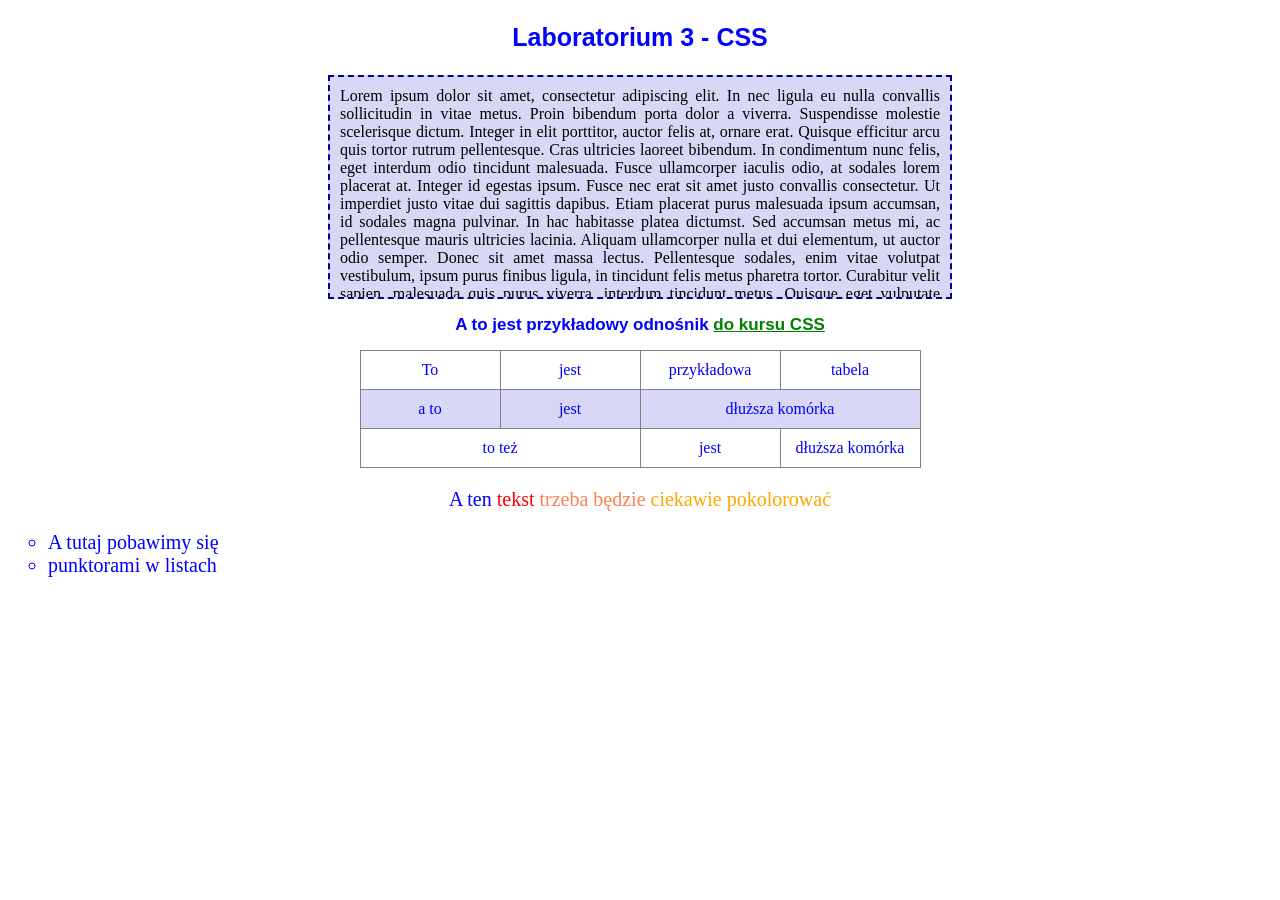
<file: lab 3/index.html>
<!DOCTYPE html>
<html lang="en">

<head>
    <meta charset="UTF-8">
    <meta name="viewport" content="width=device-width, initial-scale=1.0">
    <title>Document</title>
    <link rel="stylesheet" href="style.css">
</head>

<body>
 
        </div>
    </header>
    <main>
        <section class="first_section">
            <p class="lab">Laboratorium 3 - CSS</p>
            <div class="lorem-box">
                <div class="lorem">Lorem ipsum dolor sit amet, consectetur adipiscing elit. In nec ligula eu nulla
                    convallis sollicitudin in vitae metus. Proin bibendum porta dolor a viverra. Suspendisse molestie
                    scelerisque dictum. Integer in elit porttitor, auctor felis at, ornare erat. Quisque efficitur arcu
                    quis tortor rutrum pellentesque. Cras ultricies laoreet bibendum. In condimentum nunc felis, eget
                    interdum odio tincidunt malesuada. Fusce ullamcorper iaculis odio, at sodales lorem placerat at.
                    Integer id egestas ipsum. Fusce nec erat sit amet justo convallis consectetur. Ut imperdiet justo
                    vitae dui sagittis dapibus. Etiam placerat purus malesuada ipsum accumsan, id sodales magna
                    pulvinar. In hac habitasse platea dictumst. Sed accumsan metus mi, ac pellentesque mauris ultricies
                    lacinia. Aliquam ullamcorper nulla et dui elementum, ut auctor odio semper.

                    Donec sit amet massa lectus. Pellentesque sodales, enim vitae volutpat vestibulum, ipsum purus
                    finibus ligula, in tincidunt felis metus pharetra tortor. Curabitur velit sapien, malesuada quis
                    purus viverra, interdum tincidunt metus. Quisque eget vulputate magna. Phasellus ullamcorper tempus
                    turpis, eget ultricies nisl eleifend id. Proin cursus nulla a varius posuere. Mauris ut nulla id
                    lectus posuere feugiat vel sed augue. Ut eget feugiat erat.

                    Etiam ultrices diam elit, sit amet vestibulum diam blandit ac. Cras egestas pulvinar diam sit amet
                    suscipit. Integer at felis consequat, rutrum est a, efficitur arcu. Donec lacus libero, tincidunt
                    sed urna sit amet, posuere ultricies sapien. Sed vitae leo ullamcorper, sodales dui at, pharetra ex.
                    Vivamus lobortis nec lorem sit amet egestas. Quisque vehicula semper augue. Fusce ac accumsan risus.
                    Vestibulum ante ipsum primis in faucibus orci luctus et ultrices posuere cubilia curae;

                    Phasellus iaculis hendrerit finibus. Fusce tempor mi sed ligula ornare, nec scelerisque velit
                    lacinia. Maecenas eros magna, condimentum sed venenatis eu, ultrices in neque. Cras ornare elit nec
                    odio pulvinar facilisis. Nam vel augue ac arcu molestie ultrices. Nunc condimentum varius orci, vel
                    aliquam elit tincidunt ornare. Nullam sapien nisi, tincidunt ut neque et, rhoncus mattis est. Fusce
                    vitae lobortis est, vel consectetur orci. Fusce vestibulum eu est a mollis. Sed placerat urna ac
                    risus laoreet, ut fermentum odio euismod. Ut sodales nibh nisi, quis semper risus volutpat id.
                    Praesent finibus, ipsum id posuere ultricies, est nulla auctor nisl, quis tincidunt orci risus
                    placerat augue. Nulla condimentum sapien id nunc ornare luctus. Proin ac eros non risus fringilla
                    mattis. Pellentesque nec augue at purus vulputate feugiat. Cras et condimentum tortor.

                    Vivamus sagittis ipsum non est efficitur pharetra. Nulla felis justo, venenatis sit amet porta ac,
                    porta ac mi. Aenean consectetur, erat id blandit ornare, augue nulla luctus dolor, nec tempus nulla
                    lacus vitae dolor. Cras diam metus, euismod a pellentesque quis, iaculis non justo. Proin egestas,
                    enim id elementum efficitur, metus risus venenatis elit, sit amet ultrices ex tortor ac velit.
                    Curabitur id vehicula dolor. Mauris vestibulum a eros nec placerat. Donec gravida erat nec neque
                    rutrum dignissim. Aliquam quis rhoncus lacus. In iaculis sodales augue sed venenatis. In et pulvinar
                    lacus. Duis molestie pharetra arcu ac convallis.</div>
            </div>
        </section>
        <section class="kurs">
            <p>A to jest przykładowy odnośnik <a href="https://www.w3schools.com/css/default.asp" target="blank">do
                    kursu
                    CSS</a></p>
        </section>
        <section class="tab">

            <table>
                <tr>
                    <td>To</td>
                    <td>jest</td>
                    <td>przykładowa</td>
                    <td>tabela</td>
                </tr>
                <tr class="blu">
                    <td>a to</td>
                    <td>jest</td>
                    <td colspan="2">dłuższa komórka</td>
                </tr>
                <tr>
                    <td colspan="2">to też</td>
                    <td>jest</td>
                    <td>dłuższa komórka</td>
                </tr>
            </table>
        </section>

        <p class="ten">A ten <span class="tekst">tekst</span> <span class="trzeba">trzeba będzie</span> <span
                class="cie">ciekawie pokolorować</span></p>
        <ul class="uli">
            <li>A tutaj pobawimy się</li>
            <li>punktorami w listach</li>
        </ul>
    </main>
</body>

</html>
</file>
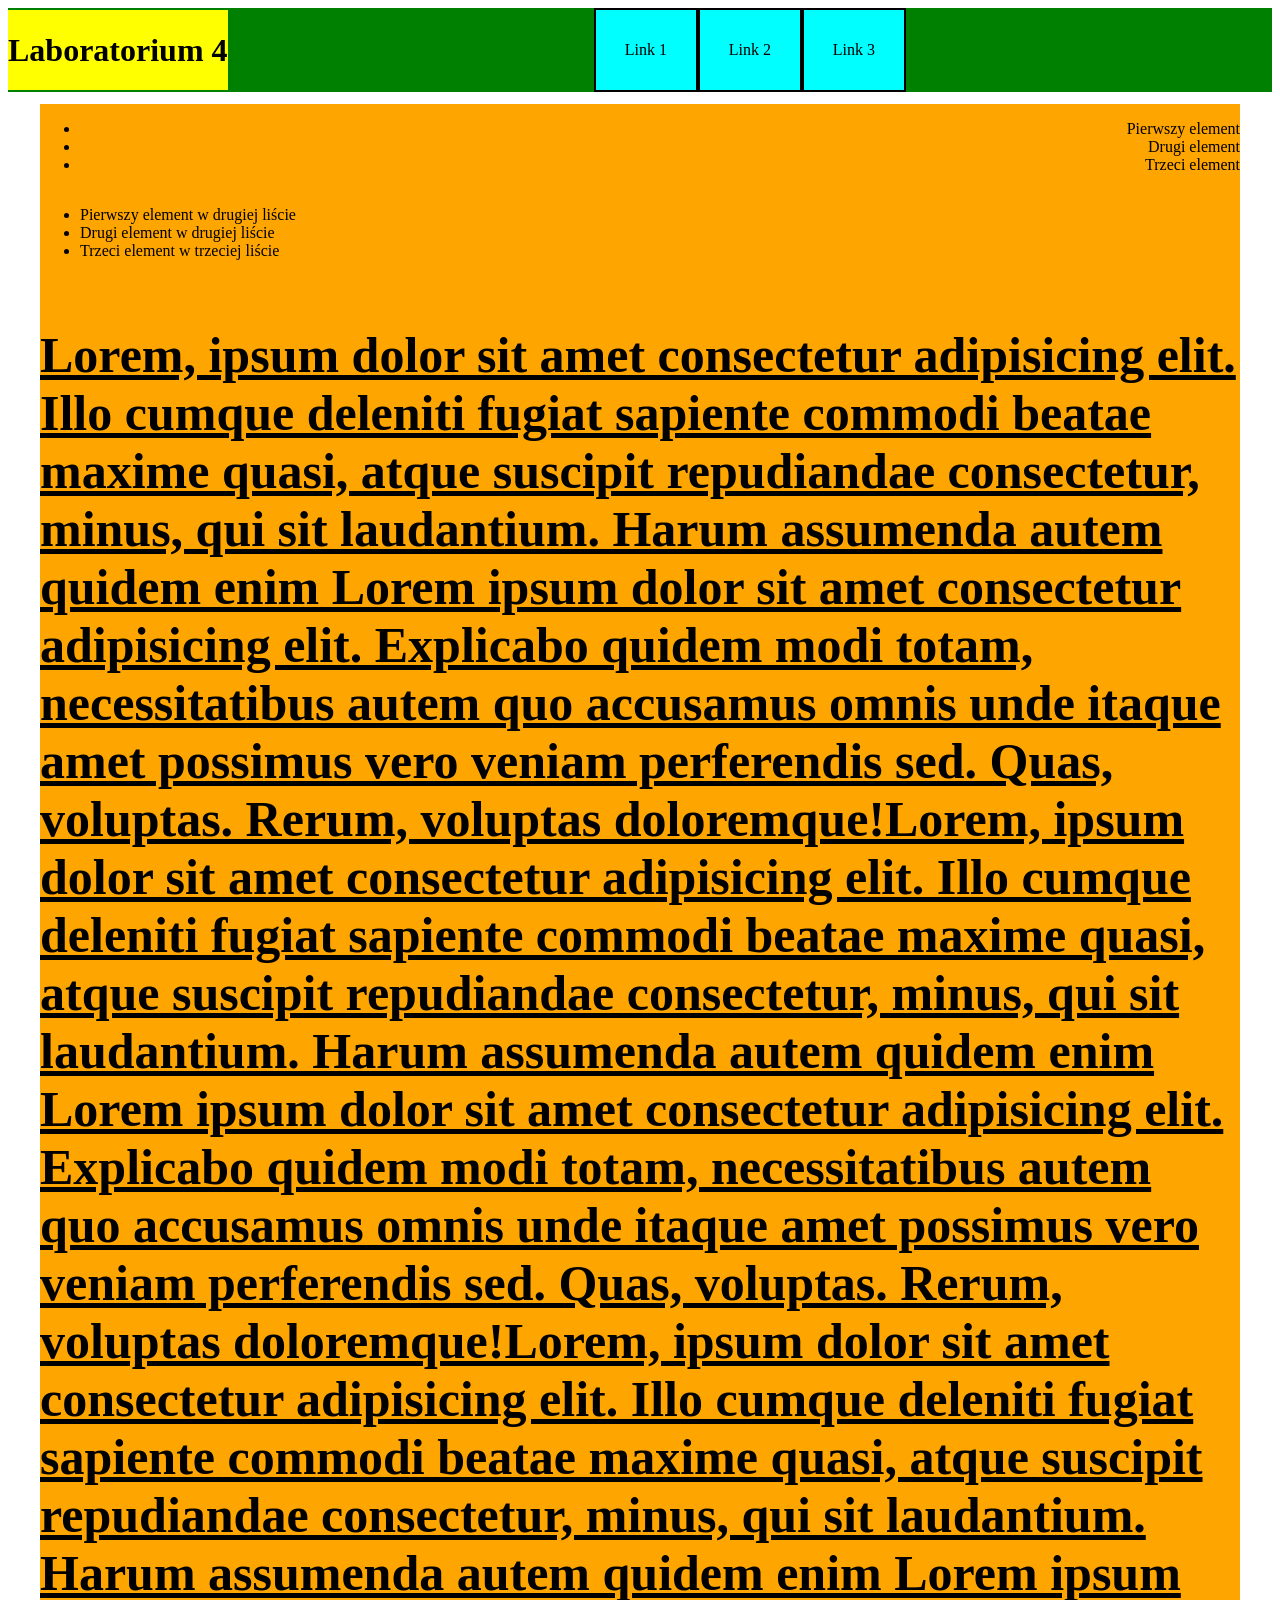
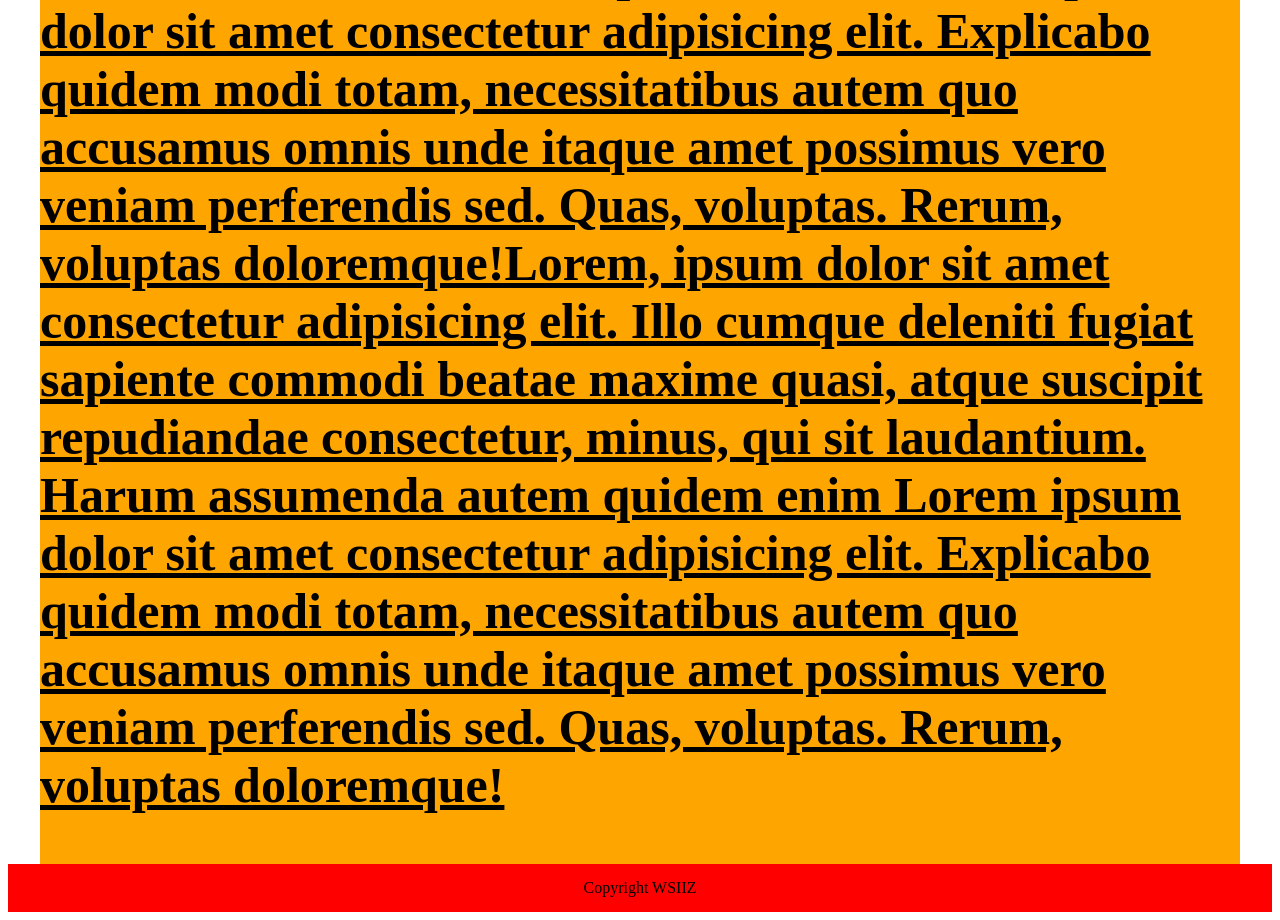
<file: lab 4/index.html>
<!DOCTYPE html>
<html lang="en">

<head>
    <meta charset="UTF-8">
    <meta name="viewport" content="width=device-width, initial-scale=1.0">
    <title>Document</title>
    <link rel="stylesheet" href="style.css">
</head>

<body>
    <main class="">
        <div class="global_container">
            <header class="top-bar">

                <div class="logo_div">
                    <h1>Laboratorium 4</h1>
                </div>
                <div class="nav_container">
                    <div class="nav_item">Link 1</div>
                    <div class="nav_item">Link 2</div>
                    <div class="nav_item">Link 3</div>
                </div>

            </header>
            <div class="container">
                <div class="content_container">

                    <ul class="first_list">
                        <li>Pierwszy element</li>
                        <li>Drugi element</li>
                        <li>Trzeci element</li>
                    </ul>
                    <ul class="second_list">
                        <li>Pierwszy element w drugiej liście</li>
                        <li>Drugi element w drugiej liście</li>
                        <li>Trzeci element w trzeciej liście</li>
                    </ul>
                    <p>Lorem, ipsum dolor sit amet consectetur adipisicing elit. Illo cumque deleniti fugiat sapiente
                        commodi beatae maxime quasi, atque suscipit repudiandae consectetur, minus, qui sit laudantium.
                        Harum assumenda autem quidem enim Lorem ipsum dolor sit amet consectetur adipisicing elit.
                        Explicabo quidem modi totam, necessitatibus autem quo accusamus omnis unde itaque amet possimus
                        vero veniam perferendis sed. Quas, voluptas. Rerum, voluptas doloremque!Lorem, ipsum dolor sit
                        amet consectetur adipisicing elit. Illo cumque deleniti fugiat sapiente
                        commodi beatae maxime quasi, atque suscipit repudiandae consectetur, minus, qui sit laudantium.
                        Harum assumenda autem quidem enim Lorem ipsum dolor sit amet consectetur adipisicing elit.
                        Explicabo quidem modi totam, necessitatibus autem quo accusamus omnis unde itaque amet possimus
                        vero veniam perferendis sed. Quas, voluptas. Rerum, voluptas doloremque!Lorem, ipsum dolor sit
                        amet consectetur adipisicing elit. Illo cumque deleniti fugiat sapiente
                        commodi beatae maxime quasi, atque suscipit repudiandae consectetur, minus, qui sit laudantium.
                        Harum assumenda autem quidem enim Lorem ipsum dolor sit amet consectetur adipisicing elit.
                        Explicabo quidem modi totam, necessitatibus autem quo accusamus omnis unde itaque amet possimus
                        vero veniam perferendis sed. Quas, voluptas. Rerum, voluptas doloremque!Lorem, ipsum dolor sit
                        amet consectetur adipisicing elit. Illo cumque deleniti fugiat sapiente
                        commodi beatae maxime quasi, atque suscipit repudiandae consectetur, minus, qui sit laudantium.
                        Harum assumenda autem quidem enim Lorem ipsum dolor sit amet consectetur adipisicing elit.
                        Explicabo quidem modi totam, necessitatibus autem quo accusamus omnis unde itaque amet possimus
                        vero veniam perferendis sed. Quas, voluptas. Rerum, voluptas doloremque!</p>
                </div>
            </div>
            <div class="footer">Copyright WSIIZ</div>
        </div>
    </main>
</body>

</html>
</file>
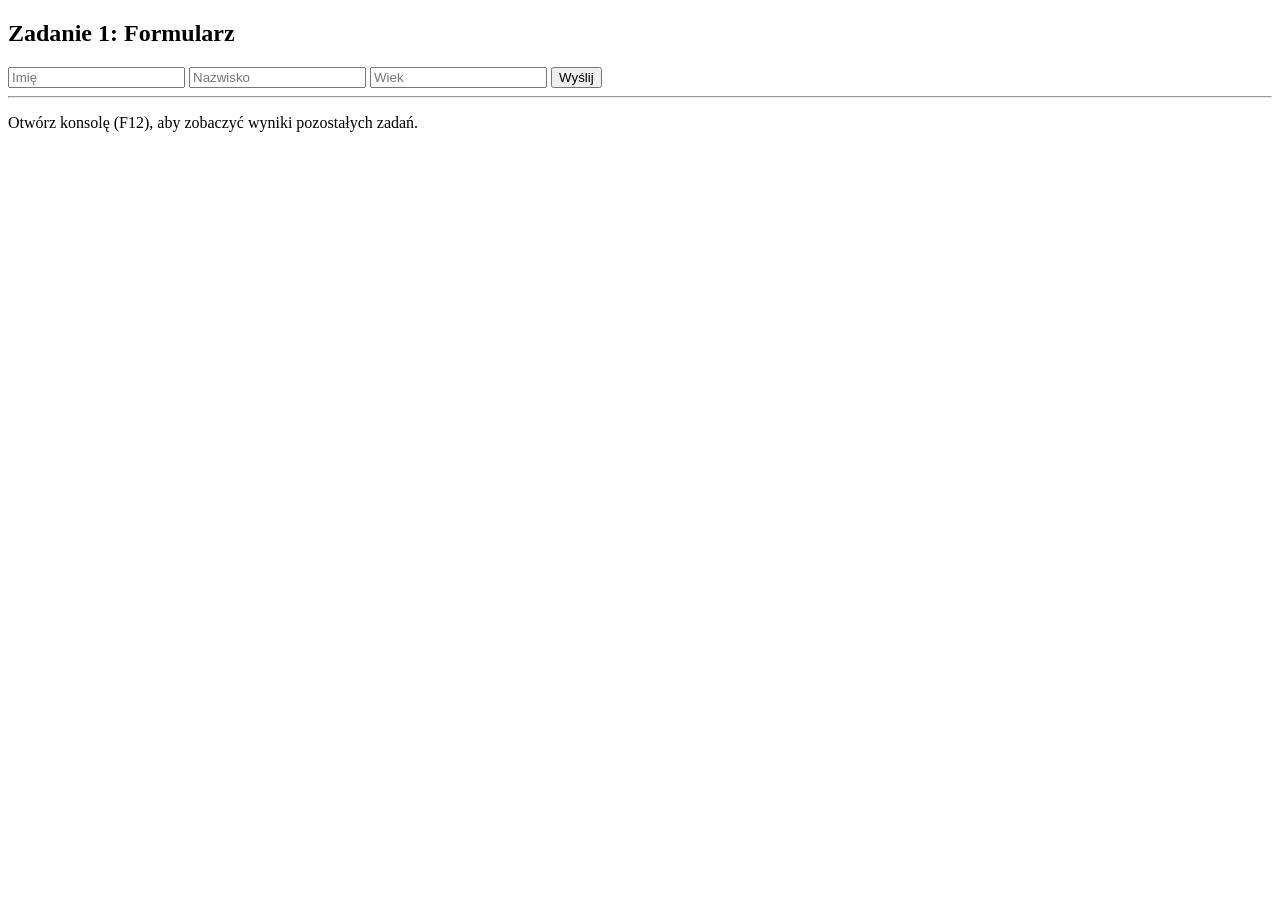
<file: Lab 8, Pavlo Yalovyi/index.html>
<!DOCTYPE html>
<html lang="pl">
<head>
    <meta charset="UTF-8">
    <title>Podstawy JS</title>
</head>
<body>

    <h2>Zadanie 1: Formularz</h2>
    <form id="formularzUzytkownika">
        <input type="text" id="imie" placeholder="Imię" required>
        <input type="text" id="nazwisko" placeholder="Nazwisko" required>
        <input type="number" id="wiek" placeholder="Wiek" required>
        <button type="submit">Wyślij</button>
    </form>

    <hr>
    <p>Otwórz konsolę (F12), aby zobaczyć wyniki pozostałych zadań.</p>

    <script src="script.js"></script>
</body>
</html>
</file>
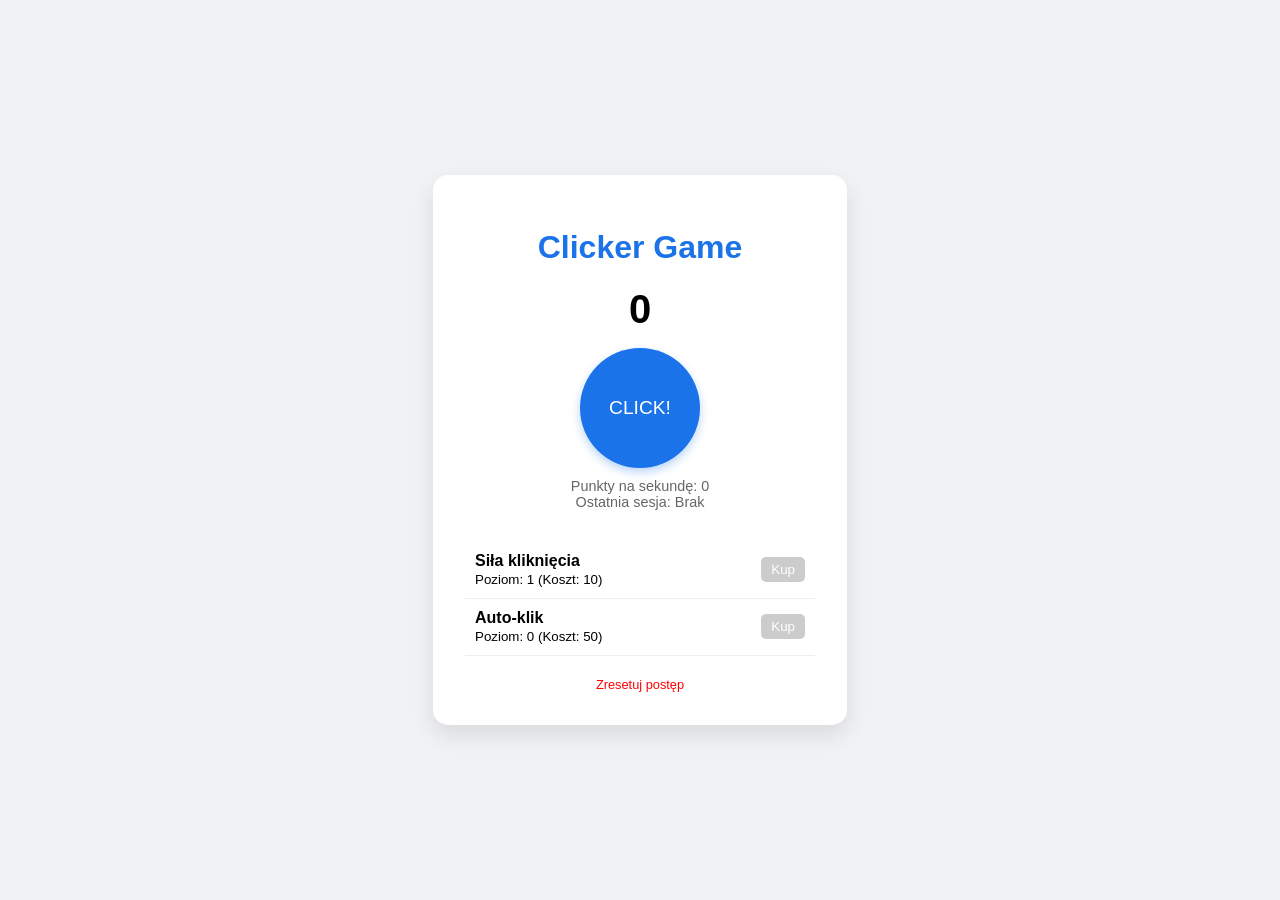
<file: Lab 9/index.html>
<!DOCTYPE html>
<html lang="pl">
<head>
    <meta charset="UTF-8">
    <meta name="viewport" content="width=device-width, initial-scale=1.0">
    <title>JavaScript Clicker</title>
    <style>
        body {
            font-family: 'Segoe UI', Tahoma, Geneva, Verdana, sans-serif;
            background-color: #f0f2f5;
            display: flex;
            justify-content: center;
            align-items: center;
            height: 100vh;
            margin: 0;
        }
        .game-container {
            background: white;
            padding: 2rem;
            border-radius: 15px;
            box-shadow: 0 10px 25px rgba(0,0,0,0.1);
            text-align: center;
            width: 350px;
        }
        h1 { color: #1a73e8; }
        .score-display {
            font-size: 2.5rem;
            font-weight: bold;
            margin: 1rem 0;
        }
        .click-btn {
            background-color: #1a73e8;
            color: white;
            border: none;
            padding: 1.5rem;
            border-radius: 50%;
            width: 120px;
            height: 120px;
            font-size: 1.2rem;
            cursor: pointer;
            transition: transform 0.1s, background-color 0.2s;
            box-shadow: 0 4px 10px rgba(26, 115, 232, 0.3);
        }
        .click-btn:active { transform: scale(0.95); }
        .click-btn:hover { background-color: #1557b0; }

        .upgrades {
            margin-top: 2rem;
            text-align: left;
        }
        .upgrade-item {
            display: flex;
            justify-content: space-between;
            align-items: center;
            padding: 10px;
            border-bottom: 1px solid #eee;
        }
        button.buy-btn {
            background: #34a853;
            color: white;
            border: none;
            padding: 5px 10px;
            border-radius: 5px;
            cursor: pointer;
        }
        button.buy-btn:disabled {
            background: #ccc;
            cursor: not-allowed;
        }
        .stats {
            font-size: 0.9rem;
            color: #666;
            margin-top: 10px;
        }
    </style>
</head>
<body>

<div class="game-container">
    <h1>Clicker Game</h1>
    <div class="score-display" id="score">0</div>
    <button class="click-btn" id="clicker">CLICK!</button>
    
    <div class="stats">
        Punkty na sekundę: <span id="pps">0</span><br>
        Ostatnia sesja: <span id="last-seen">Brak</span>
    </div>

    <div class="upgrades">
        <div class="upgrade-item">
            <div>
                <strong>Siła kliknięcia</strong><br>
                <small>Poziom: <span id="click-lvl">1</span> (Koszt: <span id="click-cost">10</span>)</small>
            </div>
            <button class="buy-btn" id="buy-click">Kup</button>
        </div>

        <div class="upgrade-item">
            <div>
                <strong>Auto-klik</strong><br>
                <small>Poziom: <span id="auto-lvl">0</span> (Koszt: <span id="auto-cost">50</span>)</small>
            </div>
            <button class="buy-btn" id="buy-auto">Kup</button>
        </div>
    </div>
    
    <button onclick="resetGame()" style="margin-top: 20px; background: none; border: none; color: red; cursor: pointer; font-size: 0.8rem;">Zresetuj postęp</button>
</div>

<script>
    
    let gameState = {
        points: 0,
        clickPower: 1,
        autoClickLevel: 0,
        clickUpgradeCost: 10,
        autoUpgradeCost: 50,
        lastTimestamp: Date.now()
    };

    
    const scoreEl = document.getElementById('score');
    const clickLvlEl = document.getElementById('click-lvl');
    const clickCostEl = document.getElementById('click-cost');
    const autoLvlEl = document.getElementById('auto-lvl');
    const autoCostEl = document.getElementById('auto-cost');
    const ppsEl = document.getElementById('pps');

    
    function saveGame() {
        gameState.lastTimestamp = Date.now();
        localStorage.setItem('clickerSave', JSON.stringify(gameState));
    }

    
    function loadGame() {
        const savedData = localStorage.getItem('clickerSave');
        if (savedData) {
            const loadedState = JSON.parse(savedData);
            
            
            const now = Date.now();
            const diffSeconds = Math.floor((now - loadedState.lastTimestamp) / 1000);
            
            if (diffSeconds > 0 && loadedState.autoClickLevel > 0) {
                const offlinePoints = diffSeconds * loadedState.autoClickLevel;
                loadedState.points += offlinePoints;
                alert(`Witaj z powrotem! Zarobiłeś ${offlinePoints} punktów podczas Twojej nieobecności (${diffSeconds}s).`);
            }

            gameState = loadedState;
            updateUI();
        }
    }

   
    function updateUI() {
        scoreEl.innerText = Math.floor(gameState.points);
        clickLvlEl.innerText = gameState.clickPower;
        clickCostEl.innerText = gameState.clickUpgradeCost;
        autoLvlEl.innerText = gameState.autoClickLevel;
        autoCostEl.innerText = gameState.autoUpgradeCost;
        ppsEl.innerText = gameState.autoClickLevel;

      
        document.getElementById('buy-click').disabled = gameState.points < gameState.clickUpgradeCost;
        document.getElementById('buy-auto').disabled = gameState.points < gameState.autoUpgradeCost;
    }

    
    document.getElementById('clicker').addEventListener('click', () => {
        gameState.points += gameState.clickPower;
        updateUI();
        saveGame();
    });

    
    document.getElementById('buy-click').addEventListener('click', () => {
        if (gameState.points >= gameState.clickUpgradeCost) {
            gameState.points -= gameState.clickUpgradeCost;
            gameState.clickPower++;
            gameState.clickUpgradeCost = Math.round(gameState.clickUpgradeCost * 1.5);
            updateUI();
            saveGame();
        }
    });

    
    document.getElementById('buy-auto').addEventListener('click', () => {
        if (gameState.points >= gameState.autoUpgradeCost) {
            gameState.points -= gameState.autoUpgradeCost;
            gameState.autoClickLevel++;
            gameState.autoUpgradeCost = Math.round(gameState.autoUpgradeCost * 1.8);
            updateUI();
            saveGame();
        }
    });

    setInterval(() => {
        if (gameState.autoClickLevel > 0) {
            gameState.points += gameState.autoClickLevel;
            updateUI();
            saveGame(); 
        }
    }, 1000);

    function resetGame() {
        if(confirm("Czy na pewno chcesz zresetować grę?")) {

            localStorage.removeItem('clickerSave');
            
            gameState = {
                points: 0,
                clickPower: 1,
                autoClickLevel: 0,
                clickUpgradeCost: 10,
                autoUpgradeCost: 50,
                lastTimestamp: Date.now()
            };

            location.reload();
        }
    }

    loadGame();
    updateUI();
</script>

</body>
</html>
</file>
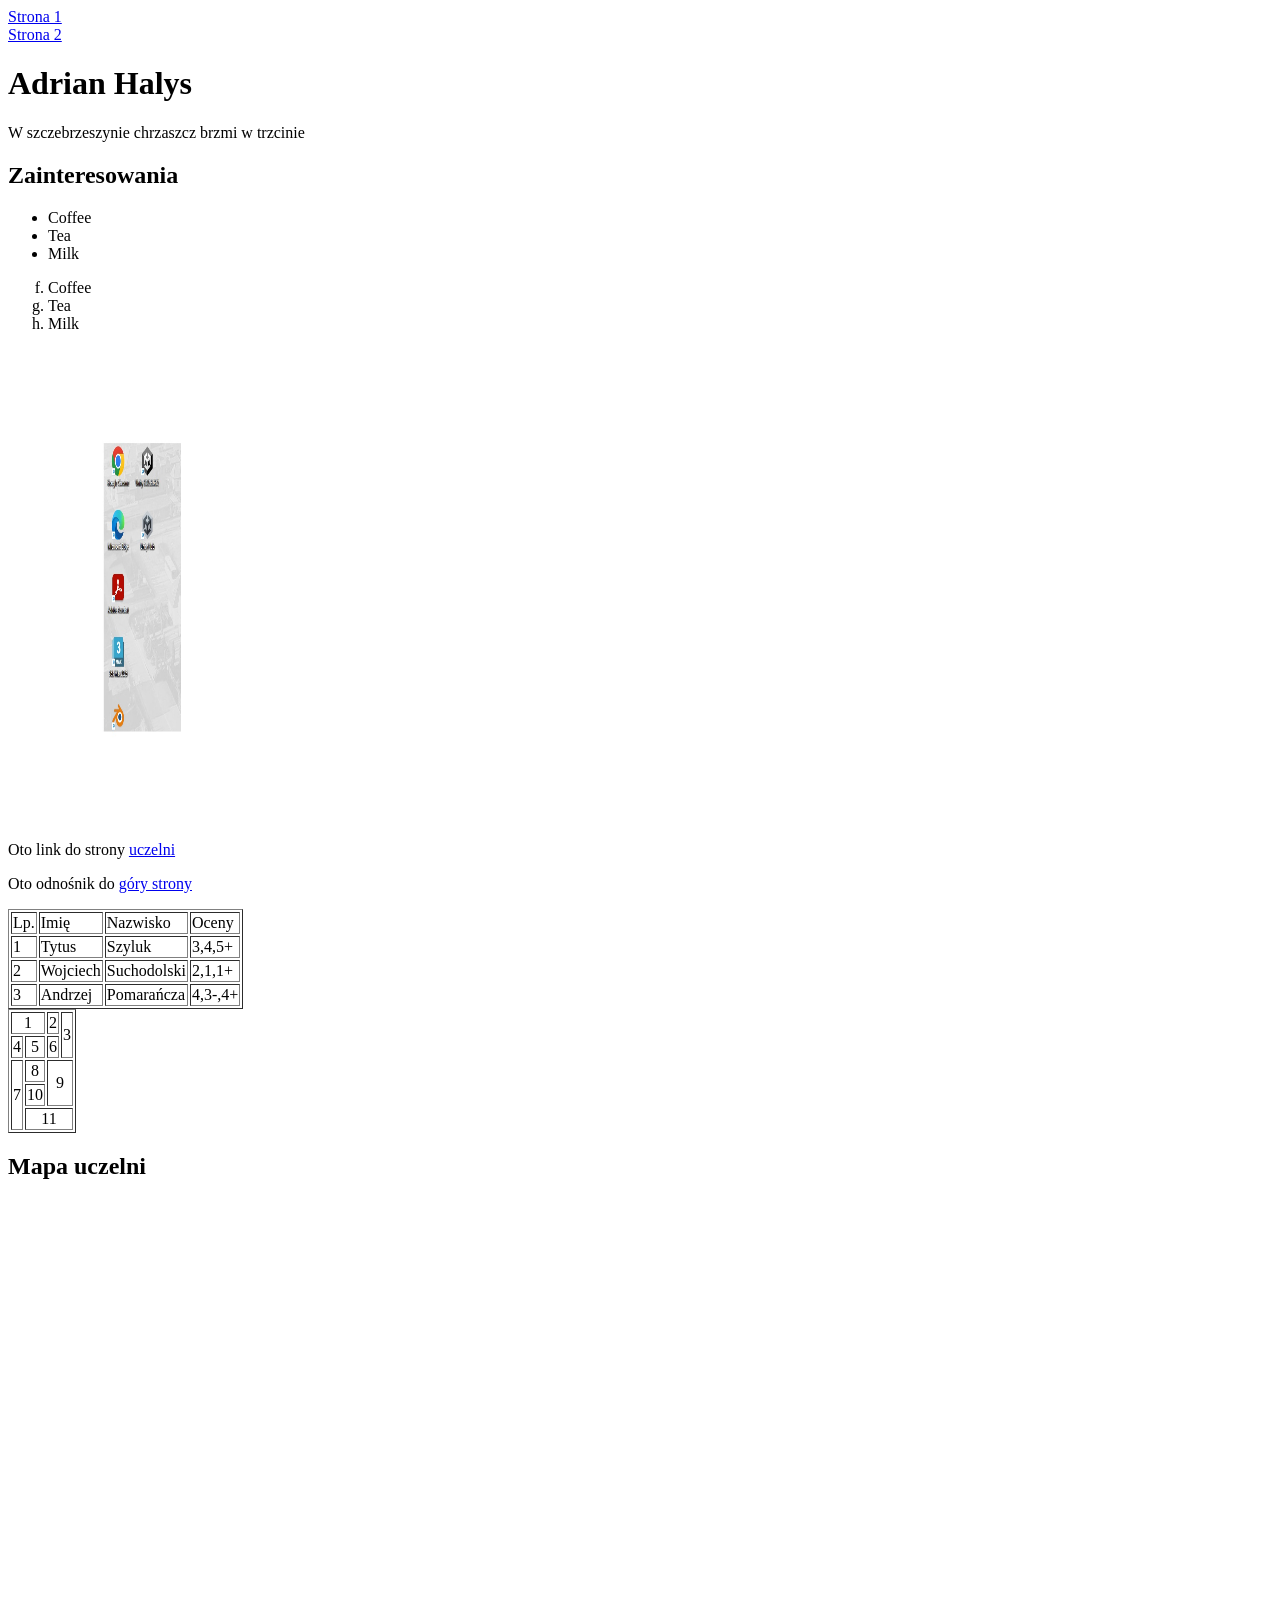
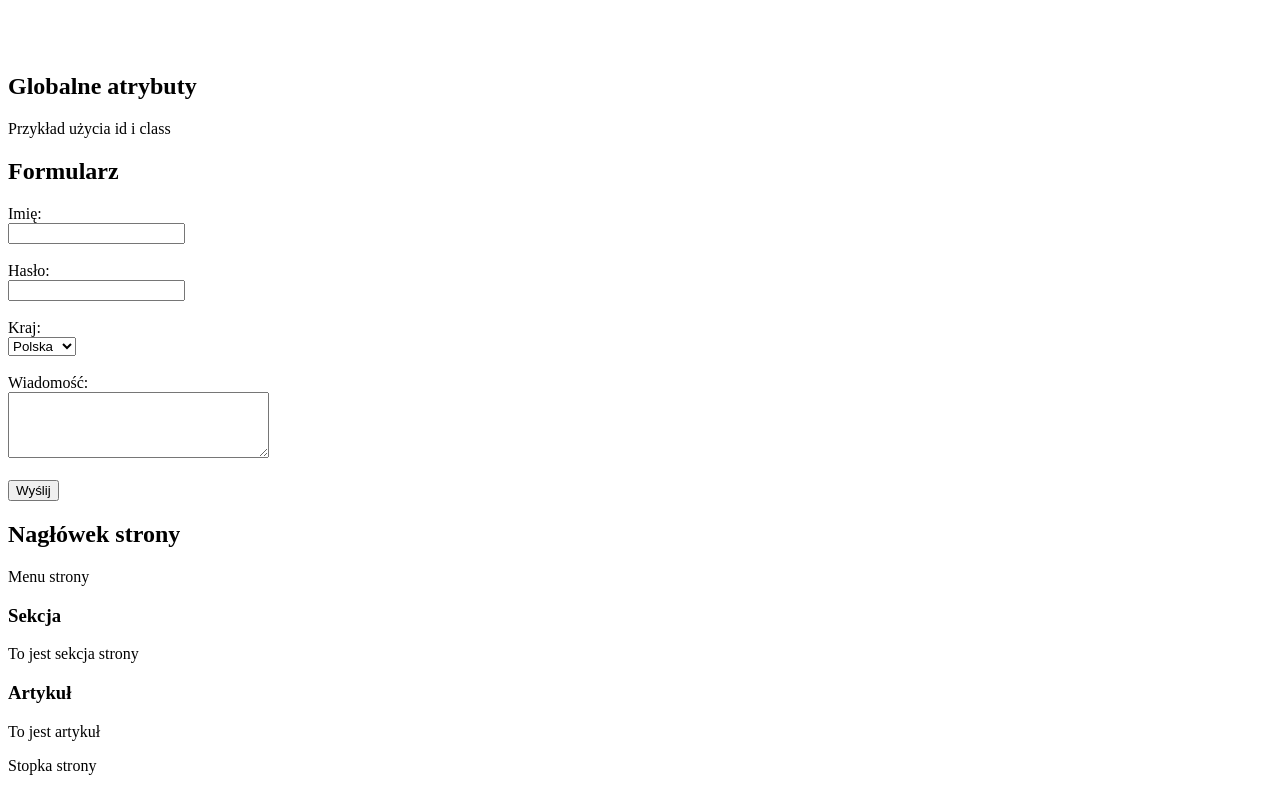
<file: LAB2/index.html>
<!DOCTYPE html>
<html>
 <head>
 <div>
<a href="index.html">Strona 1</a>
</div>

<div>
<a href="podstrona.html">Strona 2</a>
</div>
 <meta charset="UTF-8">
   <meta name="author" content="Adrian Balys">
     <title>Programowanie WSiIZ</title>
 </head>
 <body>
       <h1>Adrian Halys</h1>
	   <p>W szczebrzeszynie chrzaszcz brzmi w trzcinie</p>
	   
	   <h2>Zainteresowania</h2>
	   <ul>
           <li>Coffee</li>
           <li>Tea</li>
           <li>Milk</li>
       </ul>
	   <ol type = "a" start = "6">
           <li>Coffee</li>
           <li>Tea</li>
           <li>Milk</li>
       </ol>
	   <br><br><br><br>
	   <img src="./images/scr.jpg" height="400" width="300">
	   <p>Oto link do strony <a href="https://my.wsiz.edu.pl">uczelni</a></p>
	   <p>Oto odnośnik do <a href = "#poczatek">góry strony</a></p>
	   
	   <table border="1">
  <tr>
    <td>Lp.</td>
    <td>Imię</td>
    <td>Nazwisko</td>
	<td>Oceny</td>
  </tr>
  <tr>
    <td>1</td>
    <td>Tytus</td>
    <td>Szyluk</td>
	<td>3,4,5+</td>
  </tr>
  <tr>
    <td>2</td>
    <td>Wojciech</td>
    <td>Suchodolski</td>
	<td>2,1,1+</td>
  </tr>
  <tr>
    <td>3</td>
    <td>Andrzej</td>
    <td>Pomarańcza</td>
	<td>4,3-,4+</td>
  </tr>
</table>

<table border="1" style="text-align:center;">
<tr>
    <td colspan="2">1</td>
    <td>2</td>
    <td rowspan="2">3</td>
</tr>

<tr>
    <td>4</td>
    <td>5</td>
	<td>6</td>
</tr>

<tr>
    <td rowspan="3">7</td>
    <td>8</td>
    <td rowspan="2" colspan="2">9</td>
</tr>

<tr>
    <td>10</td>
</tr>

<tr>
    <td colspan="3">11</td>
</tr>
</table>

<h2>Mapa uczelni</h2>

<iframe 
src="https://www.google.com/maps/embed?pb=!1m18!1m12!1m3!1d1811.606309832149!2d21.97987190054779!3d50.048864774730525!2m3!1f0!2f0!3f0!3m2!1i1024!2i768!4f13.1!3m3!1m2!1s0x473cfb6d2f4ddf8f%3A0x958858da08f8753b!2sWy%C5%BCsza%20Szko%C5%82a%20Informatyki%20i%20Zarz%C4%85dzania%20w%20Rzeszowie!5e0!3m2!1spl!2spl!4v1773236648939!5m2!1spl!2spl" width="600" height="450" style="border:0;" allowfullscreen="" loading="lazy" referrerpolicy="no-referrer-when-downgrade"
width="600" 
height="450" 
style="border:0;">
</iframe>

<h2>Globalne atrybuty</h2>

<div id="box1" class="box">
Przykład użycia id i class
</div>

<h2>Formularz</h2>

<form>

Imię:<br>
<input type="text"><br><br>

Hasło:<br>
<input type="password"><br><br>

Kraj:<br>
<select>
<option>Polska</option>
<option>Ukraina</option>
<option>Niemcy</option>
</select>

<br><br>

Wiadomość:<br>
<textarea rows="4" cols="30"></textarea>

<br><br>

<button>Wyślij</button>

</form>

<header>
<h2>Nagłówek strony</h2>
</header>

<nav>
Menu strony
</nav>

<main>

<section>
<h3>Sekcja</h3>
<p>To jest sekcja strony</p>
</section>

<article>
<h3>Artykuł</h3>
<p>To jest artykuł</p>
</article>

</main>

<footer>
<p>Stopka strony</p>
</footer>


 </body>
</html>
</file>
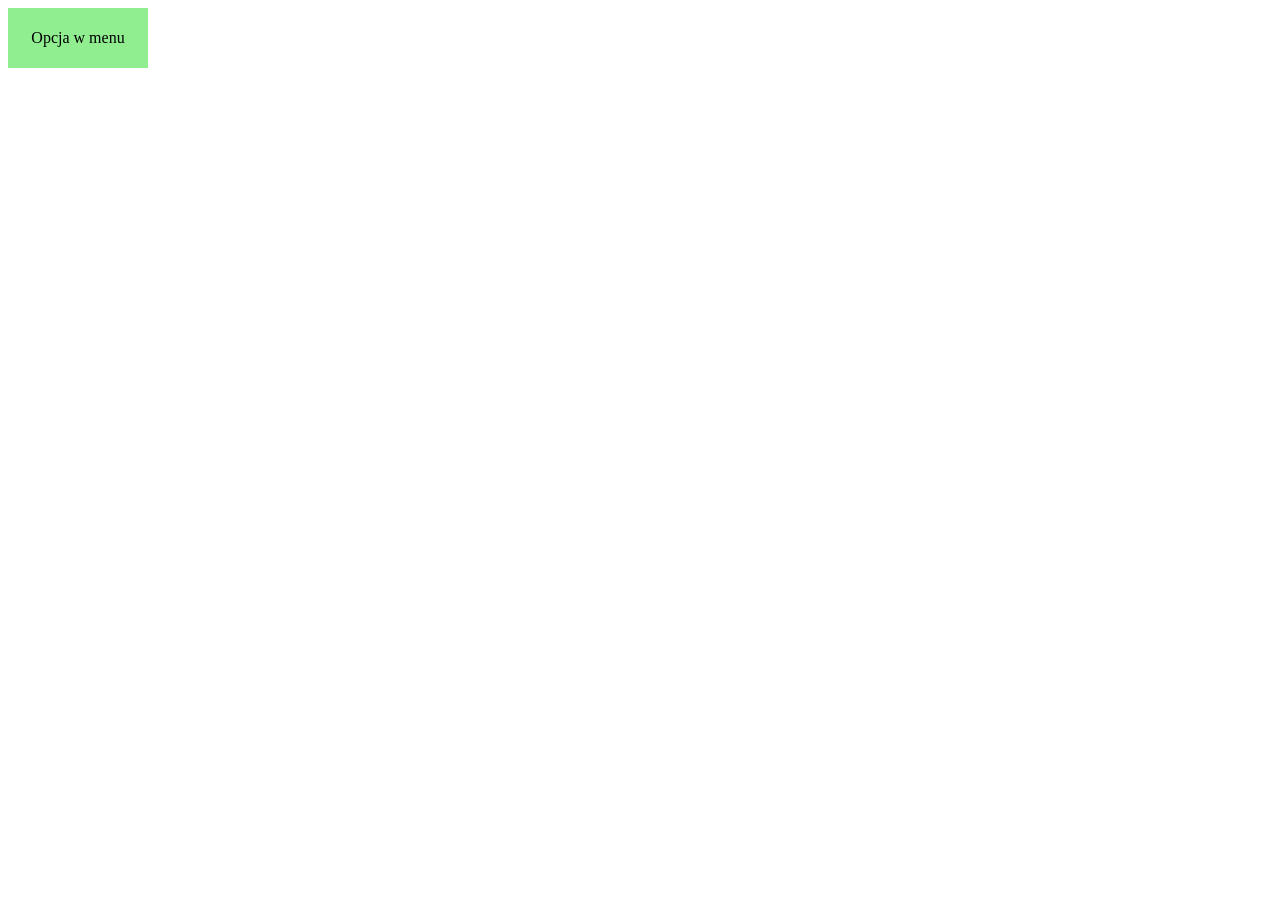
<file: lab 6/zad1.html>
<html>
  <head>
    <meta charset="utf-8" />
    <style>
      #link_list {
        visibility: hidden;
        display: block;
        background-color: tomato;
        width: 100px;
        position: absolute;
        top: 50px;
      }
      #menu_link {
        height: 60px;
        width: 140px;
        background-color: lightgreen;
        align-content: center;
        text-align: center;
        cursor: pointer;
      }
    </style>
  </head>
  <body>
    <div id="menu">
      <div id="menu_link">Opcja w menu</div>
      <ul id="link_list">
        <li>Link 1</li>
        <li>Link 2</li>
        <li>Link 3</li>
      </ul>
    </div>

    <script>
      const menuLink = document.getElementById("menu_link");
      const linkList = document.getElementById("link_list");
      const menu = document.getElementById("menu");

      menuLink.addEventListener("mouseenter", () => {
        linkList.style.visibility = "visible";
      });

      menu.addEventListener("mouseleave", () => {
        linkList.style.visibility = "hidden";
      });
    </script>
  </body>
</html>
</file>
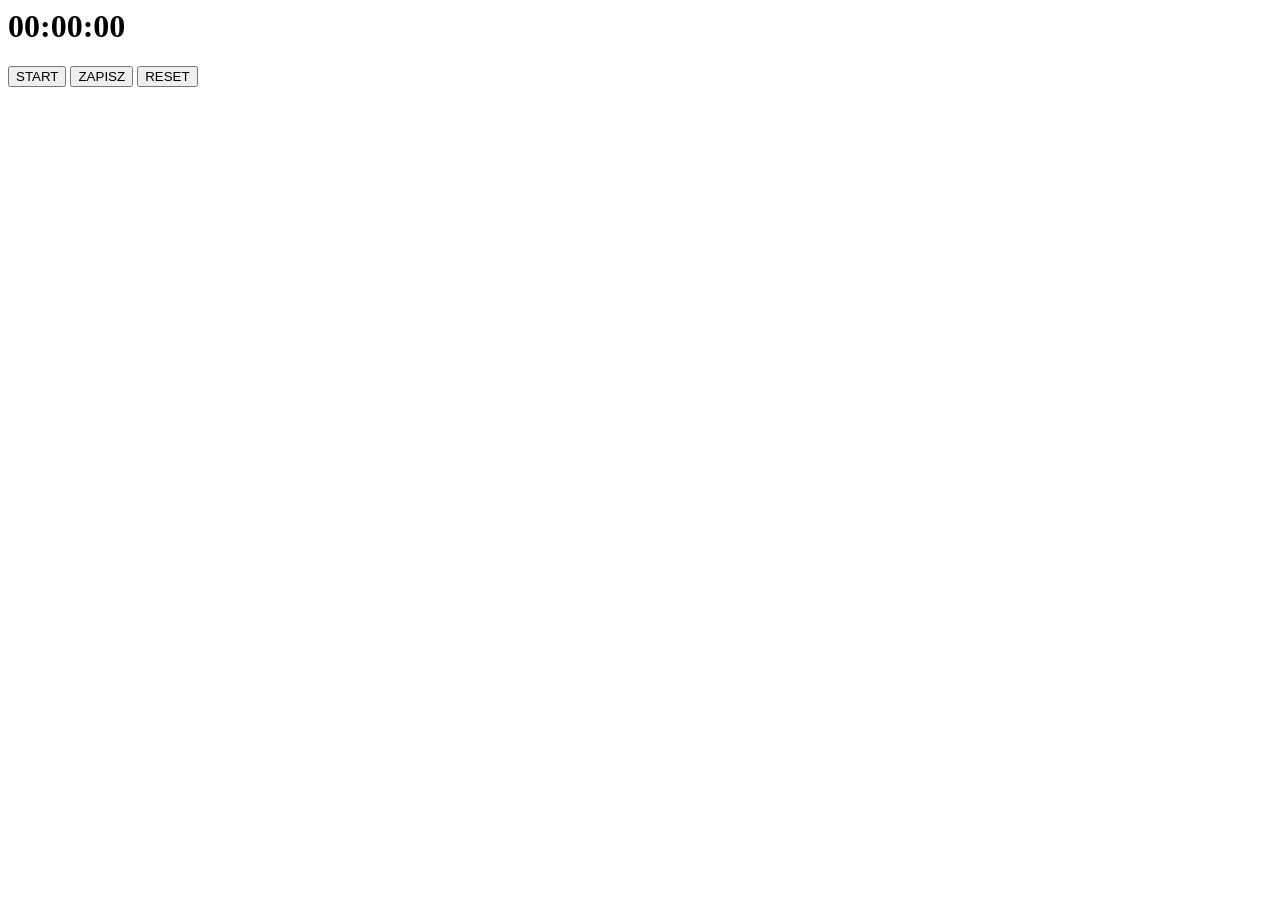
<file: lab 6/zad2.html>
<html>
  <head>
    <meta charset="utf-8" />
    <style>
      #reset {
        display: inline-block;
      }
      #stop {
        display: none;
      }
    </style>
  </head>
  <body>
    <h1 id="czas">
      <span id="godziny">00</span>:<span id="minuty">00</span>:<span
        id="sekundy"
        >00</span
      >
    </h1>
    <button id="start">START</button>
    <button id="zapisz">ZAPISZ</button>
    <button id="stop">STOP</button>
    <button id="reset">RESET</button>
    <p id="stan_stopera"></p>
    <ul id="zapisane_czasy"></ul>

    <script>
      let interval;
      let s = 0,
        m = 0,
        g = 0;

      const display = {
        s: document.getElementById("sekundy"),
        m: document.getElementById("minuty"),
        g: document.getElementById("godziny"),
        status: document.getElementById("stan_stopera"),
        list: document.getElementById("zapisane_czasy"),
      };

      const buttons = {
        start: document.getElementById("start"),
        stop: document.getElementById("stop"),
        reset: document.getElementById("reset"),
        zapisz: document.getElementById("zapisz"),
      };

      function format(num) {
        return num < 10 ? "0" + num : num;
      }

      buttons.start.onclick = () => {
        buttons.start.style.display = "none";
        buttons.stop.style.display = "inline-block";
        buttons.reset.style.display = "none";
        display.status.innerText = "Odliczanie...";

        interval = setInterval(() => {
          s++;
          if (s === 60) {
            s = 0;
            m++;
          }
          if (m === 60) {
            m = 0;
            g++;
          }
          display.s.innerText = format(s);
          display.m.innerText = format(m);
          display.g.innerText = format(g);
        }, 1000);
      };

      buttons.stop.onclick = () => {
        clearInterval(interval);
        buttons.start.style.display = "inline-block";
        buttons.stop.style.display = "none";
        buttons.reset.style.display = "inline-block";
        display.status.innerText = "Wstrzymano";
      };

      buttons.zapisz.onclick = () => {
        const li = document.createElement("li");
        li.innerText = `${format(g)}:${format(m)}:${format(s)}`;
        display.list.appendChild(li);
      };

      buttons.reset.onclick = () => {
        s = 0;
        m = 0;
        g = 0;
        display.s.innerText = "00";
        display.m.innerText = "00";
        display.g.innerText = "00";
        display.list.innerHTML = "";
        display.status.innerText = "";
      };
    </script>
  </body>
</html>
</file>
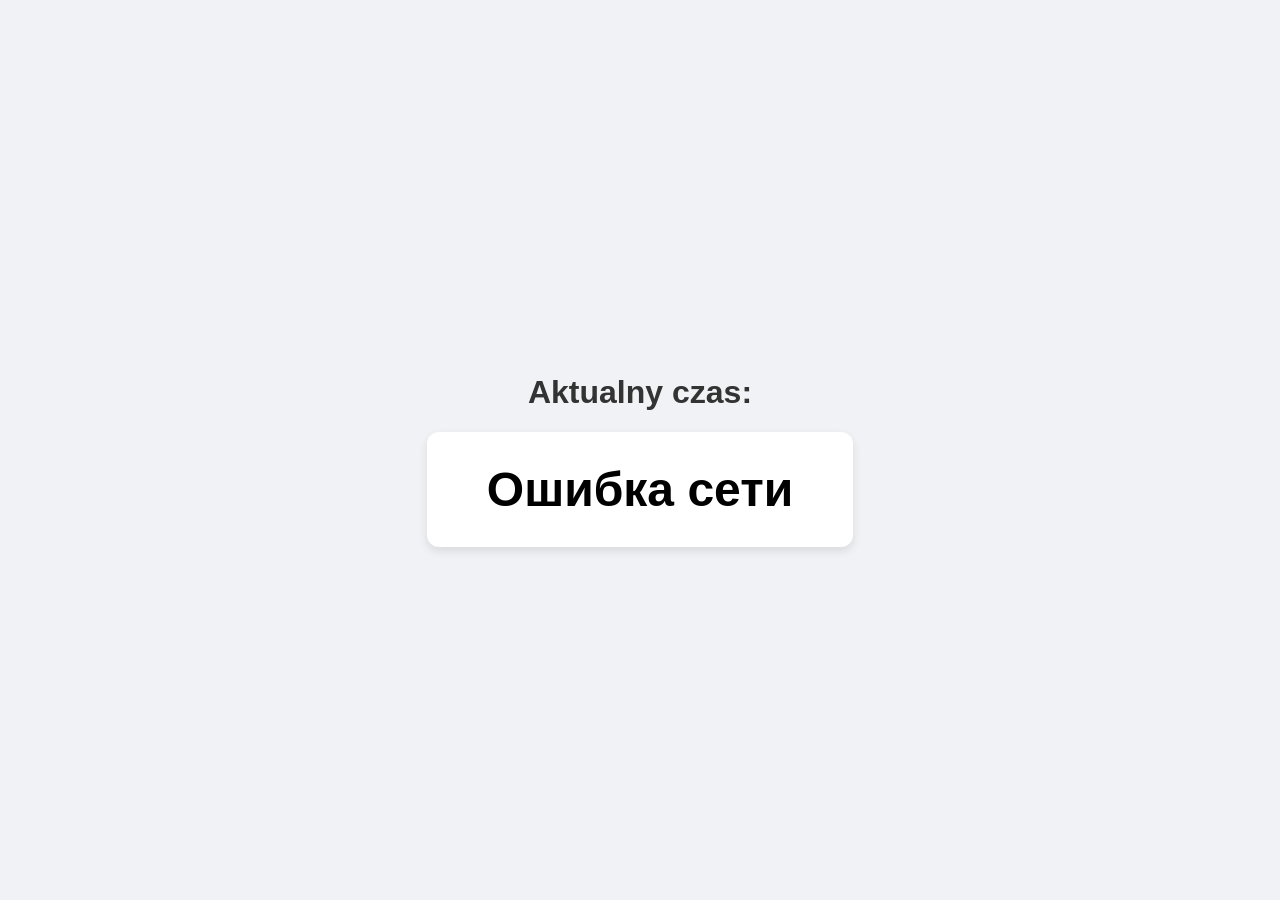
<file: lab 6/zad3.html>
<!doctype html>
<html>
  <head>
    <meta charset="utf-8" />
    <title>Zadanie 3</title>
    <link rel="stylesheet" href="style.css" />
  </head>
  <body>
    <h1>Aktualny czas:</h1>
    <div id="time-display">Загрузка...</div>

    <script>
      async function fetchTime() {
        try {
          const response = await fetch(
            "https://timeapi.io/api/Time/current/zone?timeZone=Europe/Warsaw",
          );
          const data = await response.json();

          document.getElementById("time-display").innerText = data.time;
        } catch (error) {
          document.getElementById("time-display").innerText = "Ошибка сети";
        }
      }

      fetchTime();
    </script>
  </body>
</html>
</file>
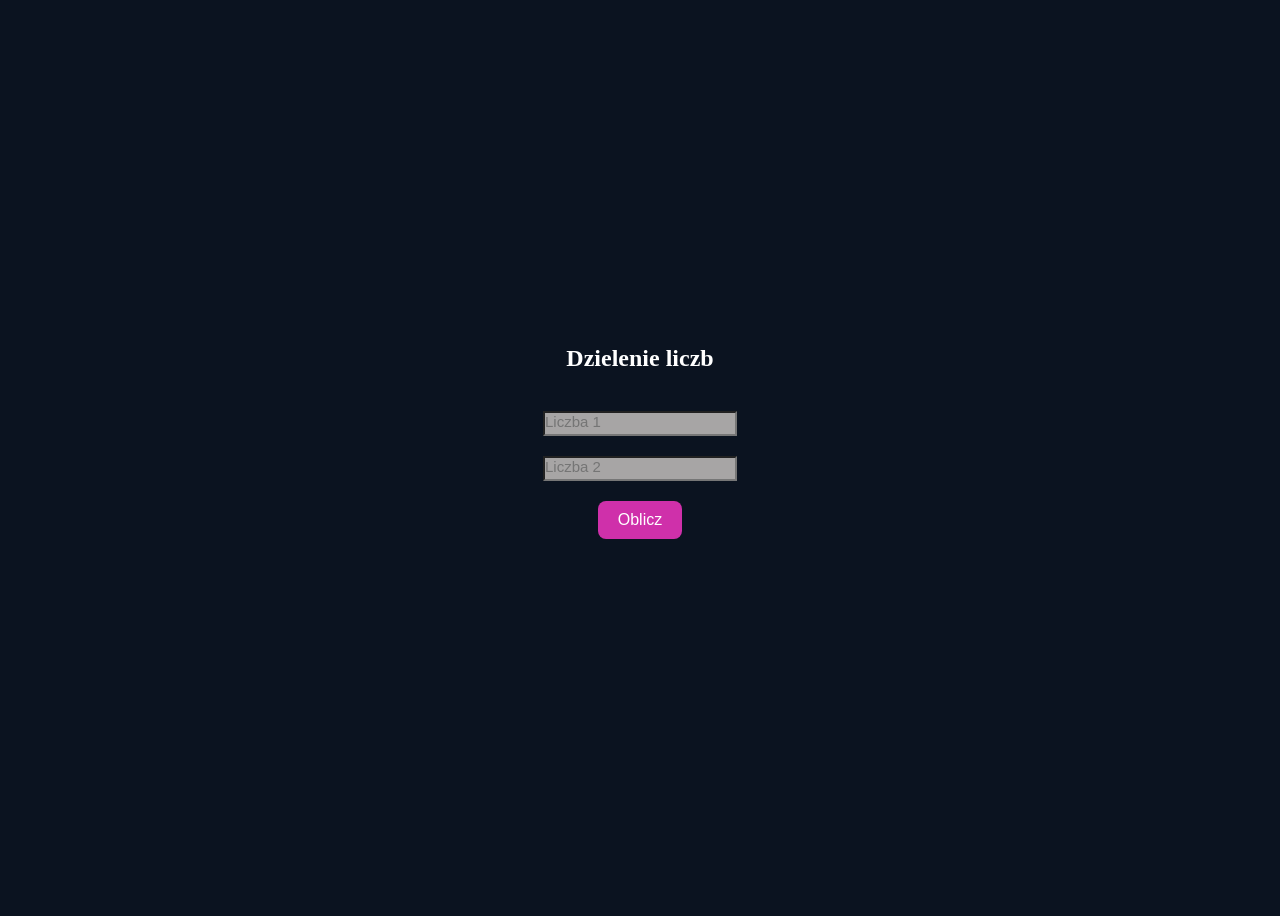
<file: lab 7/Zad2.html>
<!DOCTYPE html>
<html lang="en">
<head>
    <meta charset="UTF-8">
    <meta name="viewport" content="width=device-width, initial-scale=1.0">
    <title>Document</title>
    <link rel="stylesheet" href="style2.css">
</head>
<body style="background:#0b1320; display:flex; justify-content:center; align-items:center; height:100vh; flex-direction:column; gap:20px;">

<h2 style="color:white;">Dzielenie liczb</h2>

<div id="poda">
    <input class="containerInput" type="text" id="n1" placeholder="Liczba 1">
</div>

<div id="poda">
    <input class="containerInput" type="text" id="n2" placeholder="Liczba 2">
</div>

<button onclick="divide()" style="
    padding:10px 20px;
    background:#cf30aa;
    border:none;
    border-radius:8px;
    color:white;
    cursor:pointer;
    font-size:16px;
">
Oblicz
</button>

<p id="result" style="color:white;"></p>

<script>
function divide() {
    try {
        const a = parseFloat(document.getElementById('n1').value);
        const b = parseFloat(document.getElementById('n2').value);

        if (isNaN(a) || isNaN(b)) {
            throw new Error("Wpisz liczby!");
        }

        if (b === 0) {
            throw new Error("Nie można dzielić przez 0!");
        }

        document.getElementById('result').textContent =
            a + " / " + b + " = " + (a / b);

    } catch (e) {
        document.getElementById('result').textContent = "Błąd: " + e.message;
    }
}
</script>

</body>
</html>
</file>
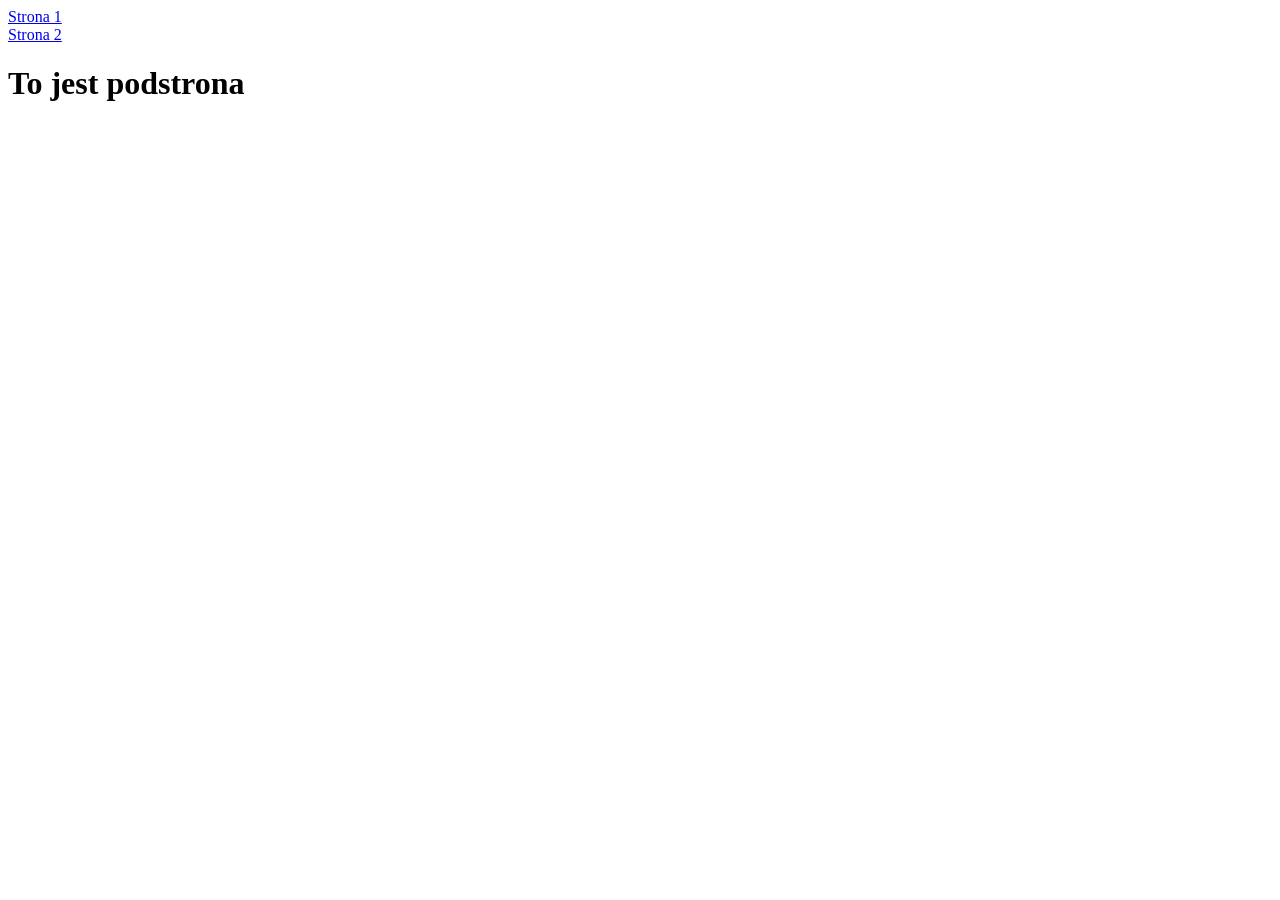
<file: LAB2/podstrona.html>
<!DOCTYPE html>
<html>
<head>
<meta charset="UTF-8">
<title>Podstrona</title>
</head>

<body>

<div>
<a href="index.html">Strona 1</a>
</div>

<div>
<a href="podstrona.html">Strona 2</a>
</div>

<h1>To jest podstrona</h1>

</body>
</html>
</file>
<file: lab 3/style.css>
.header h1 {
  line-height: 1;
  font-family: 'Segoe UI', Tahoma, Geneva, Verdana, sans-serif;
  font-size: 30px;
  color: rgb(255, 255, 255);
}

.header {
  display: flex;
  align-items: center;
  text-align: center;
  justify-content: center;
  background-color: #575454;
  gap: 12px;

}

.lab {
  color: rgb(0, 0, 255);
  line-height: 1;
  font-family: 'Segoe UI', Tahoma, Geneva, Verdana, sans-serif;
  font-size: 25px;
  text-align: center;
  align-items: center;
  font-weight: bold;
}

.kurs p {
  color: blue;
  line-height: 1;
  font-family: 'Segoe UI', Tahoma, Geneva, Verdana, sans-serif;
  font-size: 17px;
  text-align: center;
  align-items: center;
  font-weight: 600;
}

.kurs a {
  color: green;
}

.lorem {
  width: 600px;
  height: 200px;
  border: 2px dashed darkblue;
  padding: 10px;
  background-color: rgba(85, 85, 214, 0.226);
  overflow-y: scroll;
  text-align:justify;
}

.lorem-box {
  display: flex;
  align-items: center;
  justify-content: center;
}

table {
  border-collapse: collapse;
  display: flex;
  align-items: center;
  justify-content: center;
}

td {
  border: 1px solid grey;
  padding: 10px;
  text-align: center;
  color: blue;
  width: 119px;
}

.blu {
  background-color: rgba(85, 85, 214, 0.226);
}

.ten {
  color: blue;
  text-align: center;
  font-size: 20px;
}


.tekst {
  color: red;
}

.trzeba {
  color: coral;
}

.cie {
  color: orange;
}

.uli,
ul,
li {
  color: blue;
  list-style-type: circle;
  font-size: 20px;
}
</file>
<file: lab 4/style.css>
.logo_div {
  background-color: yellow;
}

.top-bar {
  display: flex;
  align-items: center;
  position: sticky;
  top: 0;
  z-index: 1000;
  background-color: green;
}

.top-bar {
  display: flex;
  align-items: center;
}

.nav_container {
  display: flex;
  justify-content: center;
  align-items: center;
  flex: 1;
}

.nav_item {
  background-color: aqua;
  border: 1px black;
  width: 100px;
  height: 80px;
  display: flex;
  align-items: center;
  justify-content: center;
  border: 2px solid black;
}

.content_container {
  width: 1200px;
  display: flex;
  flex-direction: column;
  background-color: orange;
  margin-top: 12px  ;
}

.container {
  display: flex;
  align-items: center;
  align-content: center;
  justify-content: center;
}

.first_list {
  display: flex;
  flex-direction: column;
}
.first_list li {
     text-align: right;
}

.content_container p{
  font-size: 50px;
  font-weight: bold;
  font-style: normal;
   text-decoration: underline;
}

.footer{
  background-color: red;
  text-align: center;
  padding-top: 15px;
  padding-bottom: 15px;
}
</file>
<file: lab 6/style.css>
body {
  margin: 0;
  height: 100vh;
  display: flex;
  flex-direction: column;
  align-items: center;
  justify-content: center;
  font-family: sans-serif;
  background-color: #f0f2f5;
}

h1 {
  color: #333;
}

#time-display {
  font-size: 3rem;
  font-weight: bold;
  background: white;
  padding: 30px 60px;
  border-radius: 12px;
  box-shadow: 0 4px 10px rgba(0, 0, 0, 0.1);
}
</file>
<file: lab 7/style2.css>
.containerInput {
  background-color: #a7a5a5;
  position: relative;
  overflow: hidden;
  margin: 0;
  padding: 0 0 4px 0;
  z-index: 1;
  font-size: 15px;
}

.containerInput::before {
  content: '';
  width: 110%;
  aspect-ratio: 1;
  position: absolute;
  inset: 0 0 0 0;
  margin: auto;
  animation: rotate6234 2.5s ease-in-out infinite;
  z-index: -1;
  background-image: conic-gradient(from 0deg at 50% 50%, #073AFF00 0%, #FF0000FF 25%, #073AFF00 25%);
}

.containerInput > input {
  width: 210px;
  height: 50px;
  font-size: inherit;
  color: #fff;
  border: none;
  padding: 12px;
  background-color: #8f8a8a;
  outline: 5px solid #a8a5a5;
}

.containerInput > input:focus {
  outline: none;
}

.containerInput > input:not(:placeholder-shown) {
  outline: none;
}

.containerInput > input:not(:placeholder-shown):valid {
  outline: 4px solid rgb(0, 255, 183);
  border-radius: 0;
}

@keyframes rotate6234 {
  from {
    transform: rotate(0deg);
  }

  to {
    transform: rotate(360deg);
  }
}
</file>
